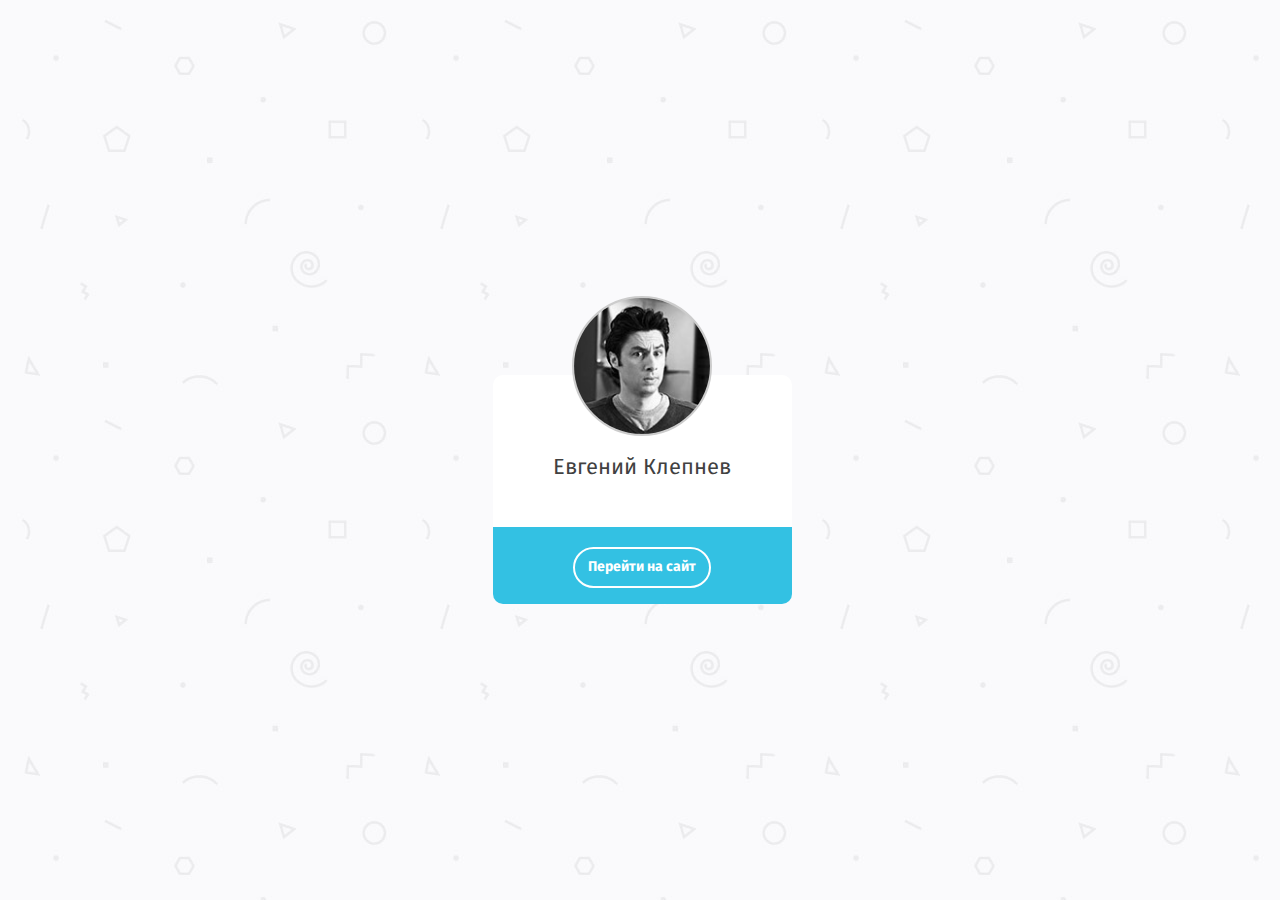
<file: index.htm>
<!DOCTYPE html>
<html lang="ru-RU">
<head>
	<meta charset="UTF-8">
	<meta name="description" content="Мой мега крутой сайт" /> 
	<meta name="Keywords" content="HTML CSS" /> 
	<meta name="author" content="Евгений Клепнев" />
	<meta http-equiv="X-UA-Compatible" content="IE=edge" />
	<meta name="viewport" content="width=device-width, initial-scale=1.0" />
	<title>Сайт-портфолио</title>
	<link rel="stylesheet" href="https://maxcdn.bootstrapcdn.com/font-awesome/4.5.0/css/font-awesome.min.css">	
	<link rel="stylesheet" href="css/main.css">		

</head>

<body>
	<!--[if lte IE 9]>
		<p class="browsehappy">Ваш браузер - старый дряхлый динозавр. Пожалуйста <a href="http://browsehappy.com/">обновите</a> его</p>
	<![endif]-->
	<div class="login__wrapper">
		<div class="login">
			<div class="login__top">
				<div class="login__top_photo">
					<img src="img/content/photo/avatar_140x140.jpg" alt="" class="login__top_photo-img">
				</div>				
				<div class="login__top_name">Евгений Клепнев</div>	
			</div>

			<div class="login__bottom">
				<a class="login__bottom_button" href="about.htm">Перейти на сайт</a>
			</div>	
						
		</div>
		

		
	</div>

	<script language="JavaScript" src="js/start.js" type="text/javascript"></script>

</body>
</html>
</file>
<file: css/main.css>
@charset "UTF-8";
@font-face {
  font-family: 'FiraSans-Medium';
  src: url("../fonts/FiraSans-Medium.eot");
  src: url("FiraSans-Medium.eot?#iefix") format("embedded-opentype"), url("../fonts/FiraSans-Medium.woff") format("woff"), url("../fonts/FiraSans-Medium.ttf") format("truetype");
  font-weight: 500;
  font-style: normal;
}
@font-face {
  font-family: 'FiraSans-Bold';
  src: url("../fonts/FiraSans-Bold.eot");
  src: url("FiraSans-Bold.eot?#iefix") format("embedded-opentype"), url("../fonts/FiraSans-Bold.woff") format("woff"), url("../fonts/FiraSans-Bold.ttf") format("truetype");
  font-weight: bold;
  font-style: normal;
}
@font-face {
  font-family: 'FiraSans-Regular';
  src: url("../fonts/FiraSans-Regular.eot");
  src: url("FiraSans-Regular.eot?#iefix") format("embedded-opentype"), url("../fonts/FiraSans-Regular.woff") format("woff"), url("../fonts/FiraSans-Regular.ttf") format("truetype");
  font-weight: normal;
  font-style: normal;
}
@font-face {
  font-family: 'FiraSans-Light';
  src: url("../fonts/FiraSans-Light.eot");
  src: url("FiraSans-Light.eot?#iefix") format("embedded-opentype"), url("../fonts/FiraSans-Light.woff") format("woff"), url("../fonts/FiraSans-Light.ttf") format("truetype");
  font-weight: 300;
  font-style: normal;
}
.wrapper::after, .footer::after, .wrapper::before, .footer::before {
  content: '';
  display: block;
  clear: both;
}

/*@include border_radius();*/
/*@include transition();*/
/*@include transform();*/
/*! normalize.css v4.1.1 | MIT License | github.com/necolas/normalize.css */
/**
 * 1. Change the default font family in all browsers (opinionated).
 * 2. Prevent adjustments of font size after orientation changes in IE and iOS.
 */
html {
  font-family: sans-serif;
  /* 1 */
  -ms-text-size-adjust: 100%;
  /* 2 */
  -webkit-text-size-adjust: 100%;
  /* 2 */
}

/**
 * Remove the margin in all browsers (opinionated).
 */
body {
  margin: 0;
}

/* HTML5 display definitions
   ========================================================================== */
/**
 * Add the correct display in IE 9-.
 * 1. Add the correct display in Edge, IE, and Firefox.
 * 2. Add the correct display in IE.
 */
article,
aside,
details,
figcaption,
figure,
footer,
header,
main,
menu,
nav,
section,
summary {
  /* 1 */
  display: block;
}

/**
 * Add the correct display in IE 9-.
 */
audio,
canvas,
progress,
video {
  display: inline-block;
}

/**
 * Add the correct display in iOS 4-7.
 */
audio:not([controls]) {
  display: none;
  height: 0;
}

/**
 * Add the correct vertical alignment in Chrome, Firefox, and Opera.
 */
progress {
  vertical-align: baseline;
}

/**
 * Add the correct display in IE 10-.
 * 1. Add the correct display in IE.
 */
template,
[hidden] {
  display: none;
}

/* Links
   ========================================================================== */
/**
 * 1. Remove the gray background on active links in IE 10.
 * 2. Remove gaps in links underline in iOS 8+ and Safari 8+.
 */
a {
  background-color: transparent;
  /* 1 */
  -webkit-text-decoration-skip: objects;
  /* 2 */
}

/**
 * Remove the outline on focused links when they are also active or hovered
 * in all browsers (opinionated).
 */
a:active,
a:hover {
  outline-width: 0;
}

/* Text-level semantics
   ========================================================================== */
/**
 * 1. Remove the bottom border in Firefox 39-.
 * 2. Add the correct text decoration in Chrome, Edge, IE, Opera, and Safari.
 */
abbr[title] {
  border-bottom: none;
  /* 1 */
  text-decoration: underline;
  /* 2 */
  text-decoration: underline dotted;
  /* 2 */
}

/**
 * Prevent the duplicate application of `bolder` by the next rule in Safari 6.
 */
b,
strong {
  font-weight: inherit;
}

/**
 * Add the correct font weight in Chrome, Edge, and Safari.
 */
b,
strong {
  font-weight: bolder;
}

/**
 * Add the correct font style in Android 4.3-.
 */
dfn {
  font-style: italic;
}

/**
 * Correct the font size and margin on `h1` elements within `section` and
 * `article` contexts in Chrome, Firefox, and Safari.
 */
h1 {
  font-size: 2em;
  margin: 0.67em 0;
}

/**
 * Add the correct background and color in IE 9-.
 */
mark {
  background-color: #ff0;
  color: #000;
}

/**
 * Add the correct font size in all browsers.
 */
small {
  font-size: 80%;
}

/**
 * Prevent `sub` and `sup` elements from affecting the line height in
 * all browsers.
 */
sub,
sup {
  font-size: 75%;
  line-height: 0;
  position: relative;
  vertical-align: baseline;
}

sub {
  bottom: -0.25em;
}

sup {
  top: -0.5em;
}

/* Embedded content
   ========================================================================== */
/**
 * Remove the border on images inside links in IE 10-.
 */
img {
  border-style: none;
}

/**
 * Hide the overflow in IE.
 */
svg:not(:root) {
  overflow: hidden;
}

/* Grouping content
   ========================================================================== */
/**
 * 1. Correct the inheritance and scaling of font size in all browsers.
 * 2. Correct the odd `em` font sizing in all browsers.
 */
code,
kbd,
pre,
samp {
  font-family: monospace, monospace;
  /* 1 */
  font-size: 1em;
  /* 2 */
}

/**
 * Add the correct margin in IE 8.
 */
figure {
  margin: 1em 40px;
}

/**
 * 1. Add the correct box sizing in Firefox.
 * 2. Show the overflow in Edge and IE.
 */
hr {
  box-sizing: content-box;
  /* 1 */
  height: 0;
  /* 1 */
  overflow: visible;
  /* 2 */
}

/* Forms
   ========================================================================== */
/**
 * 1. Change font properties to `inherit` in all browsers (opinionated).
 * 2. Remove the margin in Firefox and Safari.
 */
button,
input,
select,
textarea {
  font: inherit;
  /* 1 */
  margin: 0;
  /* 2 */
}

/**
 * Restore the font weight unset by the previous rule.
 */
optgroup {
  font-weight: bold;
}

/**
 * Show the overflow in IE.
 * 1. Show the overflow in Edge.
 */
button,
input {
  /* 1 */
  overflow: visible;
}

/**
 * Remove the inheritance of text transform in Edge, Firefox, and IE.
 * 1. Remove the inheritance of text transform in Firefox.
 */
button,
select {
  /* 1 */
  text-transform: none;
}

/**
 * 1. Prevent a WebKit bug where (2) destroys native `audio` and `video`
 *    controls in Android 4.
 * 2. Correct the inability to style clickable types in iOS and Safari.
 */
button,
html [type="button"],
[type="reset"],
[type="submit"] {
  -webkit-appearance: button;
  /* 2 */
}

/**
 * Remove the inner border and padding in Firefox.
 */
button::-moz-focus-inner,
[type="button"]::-moz-focus-inner,
[type="reset"]::-moz-focus-inner,
[type="submit"]::-moz-focus-inner {
  border-style: none;
  padding: 0;
}

/**
 * Restore the focus styles unset by the previous rule.
 */
button:-moz-focusring,
[type="button"]:-moz-focusring,
[type="reset"]:-moz-focusring,
[type="submit"]:-moz-focusring {
  outline: 1px dotted ButtonText;
}

/**
 * Change the border, margin, and padding in all browsers (opinionated).
 */
fieldset {
  border: 1px solid #c0c0c0;
  margin: 0 2px;
  padding: 0.35em 0.625em 0.75em;
}

/**
 * 1. Correct the text wrapping in Edge and IE.
 * 2. Correct the color inheritance from `fieldset` elements in IE.
 * 3. Remove the padding so developers are not caught out when they zero out
 *    `fieldset` elements in all browsers.
 */
legend {
  box-sizing: border-box;
  /* 1 */
  color: inherit;
  /* 2 */
  display: table;
  /* 1 */
  max-width: 100%;
  /* 1 */
  padding: 0;
  /* 3 */
  white-space: normal;
  /* 1 */
}

/**
 * Remove the default vertical scrollbar in IE.
 */
textarea {
  overflow: auto;
}

/**
 * 1. Add the correct box sizing in IE 10-.
 * 2. Remove the padding in IE 10-.
 */
[type="checkbox"],
[type="radio"] {
  box-sizing: border-box;
  /* 1 */
  padding: 0;
  /* 2 */
}

/**
 * Correct the cursor style of increment and decrement buttons in Chrome.
 */
[type="number"]::-webkit-inner-spin-button,
[type="number"]::-webkit-outer-spin-button {
  height: auto;
}

/**
 * 1. Correct the odd appearance in Chrome and Safari.
 * 2. Correct the outline style in Safari.
 */
[type="search"] {
  -webkit-appearance: textfield;
  /* 1 */
  outline-offset: -2px;
  /* 2 */
}

/**
 * Remove the inner padding and cancel buttons in Chrome and Safari on OS X.
 */
[type="search"]::-webkit-search-cancel-button,
[type="search"]::-webkit-search-decoration {
  -webkit-appearance: none;
}

/**
 * Correct the text style of placeholders in Chrome, Edge, and Safari.
 */
::-webkit-input-placeholder {
  color: inherit;
  opacity: 0.54;
}

/**
 * 1. Correct the inability to style clickable types in iOS and Safari.
 * 2. Change font properties to `inherit` in Safari.
 */
::-webkit-file-upload-button {
  -webkit-appearance: button;
  /* 1 */
  font: inherit;
  /* 2 */
}

html {
  height: 100%;
  width: 100%;
}

body {
  font-size: 16px;
  line-height: 1.3em;
  font-weight: normal;
  color: #414141;
  height: 100%;
  width: 100%;
  background: #f6f6f6;
}

* {
  margin: 0;
  padding: 0;
  -webkit-box-sizing: border-box;
  -moz-box-sizing: border-box;
  box-sizing: border-box;
  outline: none;
  -webkit-tap-highlight-color: transparent;
}

h1,
h2,
h3,
h4,
h5,
h6 {
  font-weight: normal;
}

a {
  text-decoration: none;
}

ul {
  padding: 0;
  margin: 0;
}

ul li {
  list-style: none;
}

img {
  width: 100%;
}

.title-content-about {
  padding: 0 0 12px 0;
  margin: 0;
  font-family: 'FiraSans-Medium';
  font-size: 35px;
  line-height: 1.5em;
}

.wrapper {
  position: relative;
  padding-bottom: 56px;
  min-height: 100%;
  overflow: hidden;
}

.container {
  max-width: 960px;
  width: 95%;
  margin: 0 auto;
}

.main {
  float: left;
  width: 76%;
}

.browsehappy {
  text-align: center;
}
.browsehappy a {
  font-weight: bold;
  text-decoration: underline;
}

.title-content {
  padding: 0;
  margin: 0;
  font-family: 'FiraSans-Medium';
  font-size: 35px;
  margin-bottom: 13px;
  padding: 0 0 0 19px;
  line-height: 1.5em;
}

@font-face {
  font-family: 'FontAwesome';
  src: url("../fonts/FontAwesome.otf");
  src: url("../fonts/FontAwesome.otf") format("embedded-opentype"), url("../../fonts/fontawesome/fontawesome-webfont.woff2?v=4.6.3") format("woff2"), url("../../fonts/fontawesome/fontawesome-webfont.woff?v=4.6.3") format("woff"), url("../../fonts/fontawesome/fontawesome-webfont.ttf?v=4.6.3") format("truetype"), url("../../fonts/fontawesome/fontawesome-webfont.svg?v=4.6.3#fontawesomeregular") format("svg");
  font-weight: normal;
  font-style: normal;
}
.fa {
  display: inline-block;
  font: normal normal normal 14px/1 FontAwesome;
  font-size: inherit;
  text-rendering: auto;
  -webkit-font-smoothing: antialiased;
  -moz-osx-font-smoothing: grayscale;
}

.fa-lg {
  font-size: 1.33333333em;
  line-height: .75em;
  vertical-align: -15%;
}

.fa-2x {
  font-size: 2em;
}

.fa-3x {
  font-size: 3em;
}

.fa-4x {
  font-size: 4em;
}

.fa-5x {
  font-size: 5em;
}

.fa-fw {
  width: 1.28571429em;
  text-align: center;
}

.fa-ul {
  padding-left: 0;
  margin-left: 2.14285714em;
  list-style-type: none;
}

.fa-ul > li {
  position: relative;
}

.fa-li {
  position: absolute;
  left: -2.14285714em;
  width: 2.14285714em;
  top: .14285714em;
  text-align: center;
}

.fa-li.fa-lg {
  left: -1.85714em;
}

.fa-border {
  padding: .2em .25em .15em;
  border: solid .08em #eee;
  border-radius: 0.1em;
}

.fa-pull-left {
  float: left;
}

.fa-pull-right {
  float: right;
}

.fa.fa-pull-left {
  margin-right: 0.3em;
}

.fa.fa-pull-right {
  margin-left: 0.3em;
}

.pull-right {
  float: right;
}

.pull-left {
  float: left;
}

.fa.pull-left {
  margin-right: 0.3em;
}

.fa.pull-right {
  margin-left: 0.3em;
}

.fa-spin {
  -webkit-animation: fa-spin 2s infinite linear;
  animation: fa-spin 2s infinite linear;
}

.fa-pulse {
  -webkit-animation: fa-spin 1s infinite steps(8);
  animation: fa-spin 1s infinite steps(8);
}

@-webkit-keyframes fa-spin {
  0% {
    -webkit-transform: rotate(0deg);
    transform: rotate(0deg);
  }
  100% {
    -webkit-transform: rotate(359deg);
    transform: rotate(359deg);
  }
}
@keyframes fa-spin {
  0% {
    -webkit-transform: rotate(0deg);
    transform: rotate(0deg);
  }
  100% {
    -webkit-transform: rotate(359deg);
    transform: rotate(359deg);
  }
}
.fa-rotate-90 {
  -ms-filter: "progid:DXImageTransform.Microsoft.BasicImage(rotation=1)";
  -webkit-transform: rotate(90deg);
  -ms-transform: rotate(90deg);
  transform: rotate(90deg);
}

.fa-rotate-180 {
  -ms-filter: "progid:DXImageTransform.Microsoft.BasicImage(rotation=2)";
  -webkit-transform: rotate(180deg);
  -ms-transform: rotate(180deg);
  transform: rotate(180deg);
}

.fa-rotate-270 {
  -ms-filter: "progid:DXImageTransform.Microsoft.BasicImage(rotation=3)";
  -webkit-transform: rotate(270deg);
  -ms-transform: rotate(270deg);
  transform: rotate(270deg);
}

.fa-flip-horizontal {
  -ms-filter: "progid:DXImageTransform.Microsoft.BasicImage(rotation=0, mirror=1)";
  -webkit-transform: scale(-1, 1);
  -ms-transform: scale(-1, 1);
  transform: scale(-1, 1);
}

.fa-flip-vertical {
  -ms-filter: "progid:DXImageTransform.Microsoft.BasicImage(rotation=2, mirror=1)";
  -webkit-transform: scale(1, -1);
  -ms-transform: scale(1, -1);
  transform: scale(1, -1);
}

:root .fa-rotate-90, :root .fa-rotate-180, :root .fa-rotate-270, :root .fa-flip-horizontal, :root .fa-flip-vertical {
  filter: none;
}

.fa-stack {
  position: relative;
  display: inline-block;
  width: 2em;
  height: 2em;
  line-height: 2em;
  vertical-align: middle;
}

.fa-stack-1x, .fa-stack-2x {
  position: absolute;
  left: 0;
  width: 100%;
  text-align: center;
}

.fa-stack-1x {
  line-height: inherit;
}

.fa-stack-2x {
  font-size: 2em;
}

.fa-inverse {
  color: #fff;
}

.fa-glass:before {
  content: "";
}

.fa-music:before {
  content: "";
}

.fa-search:before {
  content: "";
}

.fa-envelope-o:before {
  content: "";
}

.fa-heart:before {
  content: "";
}

.fa-star:before {
  content: "";
}

.fa-star-o:before {
  content: "";
}

.fa-user:before {
  content: "";
}

.fa-film:before {
  content: "";
}

.fa-th-large:before {
  content: "";
}

.fa-th:before {
  content: "";
}

.fa-th-list:before {
  content: "";
}

.fa-check:before {
  content: "";
}

.fa-remove:before, .fa-close:before, .fa-times:before {
  content: "";
}

.fa-search-plus:before {
  content: "";
}

.fa-search-minus:before {
  content: "";
}

.fa-power-off:before {
  content: "";
}

.fa-signal:before {
  content: "";
}

.fa-gear:before, .fa-cog:before {
  content: "";
}

.fa-trash-o:before {
  content: "";
}

.fa-home:before {
  content: "";
}

.fa-file-o:before {
  content: "";
}

.fa-clock-o:before {
  content: "";
}

.fa-road:before {
  content: "";
}

.fa-download:before {
  content: "";
}

.fa-arrow-circle-o-down:before {
  content: "";
}

.fa-arrow-circle-o-up:before {
  content: "";
}

.fa-inbox:before {
  content: "";
}

.fa-play-circle-o:before {
  content: "";
}

.fa-rotate-right:before, .fa-repeat:before {
  content: "";
}

.fa-refresh:before {
  content: "";
}

.fa-list-alt:before {
  content: "";
}

.fa-lock:before {
  content: "";
}

.fa-flag:before {
  content: "";
}

.fa-headphones:before {
  content: "";
}

.fa-volume-off:before {
  content: "";
}

.fa-volume-down:before {
  content: "";
}

.fa-volume-up:before {
  content: "";
}

.fa-qrcode:before {
  content: "";
}

.fa-barcode:before {
  content: "";
}

.fa-tag:before {
  content: "";
}

.fa-tags:before {
  content: "";
}

.fa-book:before {
  content: "";
}

.fa-bookmark:before {
  content: "";
}

.fa-print:before {
  content: "";
}

.fa-camera:before {
  content: "";
}

.fa-font:before {
  content: "";
}

.fa-bold:before {
  content: "";
}

.fa-italic:before {
  content: "";
}

.fa-text-height:before {
  content: "";
}

.fa-text-width:before {
  content: "";
}

.fa-align-left:before {
  content: "";
}

.fa-align-center:before {
  content: "";
}

.fa-align-right:before {
  content: "";
}

.fa-align-justify:before {
  content: "";
}

.fa-list:before {
  content: "";
}

.fa-dedent:before, .fa-outdent:before {
  content: "";
}

.fa-indent:before {
  content: "";
}

.fa-video-camera:before {
  content: "";
}

.fa-photo:before, .fa-image:before, .fa-picture-o:before {
  content: "";
}

.fa-pencil:before {
  content: "";
}

.fa-map-marker:before {
  content: "";
}

.fa-adjust:before {
  content: "";
}

.fa-tint:before {
  content: "";
}

.fa-edit:before, .fa-pencil-square-o:before {
  content: "";
}

.fa-share-square-o:before {
  content: "";
}

.fa-check-square-o:before {
  content: "";
}

.fa-arrows:before {
  content: "";
}

.fa-step-backward:before {
  content: "";
}

.fa-fast-backward:before {
  content: "";
}

.fa-backward:before {
  content: "";
}

.fa-play:before {
  content: "";
}

.fa-pause:before {
  content: "";
}

.fa-stop:before {
  content: "";
}

.fa-forward:before {
  content: "";
}

.fa-fast-forward:before {
  content: "";
}

.fa-step-forward:before {
  content: "";
}

.fa-eject:before {
  content: "";
}

.fa-chevron-left:before {
  content: "";
}

.fa-chevron-right:before {
  content: "";
}

.fa-plus-circle:before {
  content: "";
}

.fa-minus-circle:before {
  content: "";
}

.fa-times-circle:before {
  content: "";
}

.fa-check-circle:before {
  content: "";
}

.fa-question-circle:before {
  content: "";
}

.fa-info-circle:before {
  content: "";
}

.fa-crosshairs:before {
  content: "";
}

.fa-times-circle-o:before {
  content: "";
}

.fa-check-circle-o:before {
  content: "";
}

.fa-ban:before {
  content: "";
}

.fa-arrow-left:before {
  content: "";
}

.fa-arrow-right:before {
  content: "";
}

.fa-arrow-up:before {
  content: "";
}

.fa-arrow-down:before {
  content: "";
}

.fa-mail-forward:before, .fa-share:before {
  content: "";
}

.fa-expand:before {
  content: "";
}

.fa-compress:before {
  content: "";
}

.fa-plus:before {
  content: "";
}

.fa-minus:before {
  content: "";
}

.fa-asterisk:before {
  content: "";
}

.fa-exclamation-circle:before {
  content: "";
}

.fa-gift:before {
  content: "";
}

.fa-leaf:before {
  content: "";
}

.fa-fire:before {
  content: "";
}

.fa-eye:before {
  content: "";
}

.fa-eye-slash:before {
  content: "";
}

.fa-warning:before, .fa-exclamation-triangle:before {
  content: "";
}

.fa-plane:before {
  content: "";
}

.fa-calendar:before {
  content: "";
}

.fa-random:before {
  content: "";
}

.fa-comment:before {
  content: "";
}

.fa-magnet:before {
  content: "";
}

.fa-chevron-up:before {
  content: "";
}

.fa-chevron-down:before {
  content: "";
}

.fa-retweet:before {
  content: "";
}

.fa-shopping-cart:before {
  content: "";
}

.fa-folder:before {
  content: "";
}

.fa-folder-open:before {
  content: "";
}

.fa-arrows-v:before {
  content: "";
}

.fa-arrows-h:before {
  content: "";
}

.fa-bar-chart-o:before, .fa-bar-chart:before {
  content: "";
}

.fa-twitter-square:before {
  content: "";
}

.fa-facebook-square:before {
  content: "";
}

.fa-camera-retro:before {
  content: "";
}

.fa-key:before {
  content: "";
}

.fa-gears:before, .fa-cogs:before {
  content: "";
}

.fa-comments:before {
  content: "";
}

.fa-thumbs-o-up:before {
  content: "";
}

.fa-thumbs-o-down:before {
  content: "";
}

.fa-star-half:before {
  content: "";
}

.fa-heart-o:before {
  content: "";
}

.fa-sign-out:before {
  content: "";
}

.fa-linkedin-square:before {
  content: "";
}

.fa-thumb-tack:before {
  content: "";
}

.fa-external-link:before {
  content: "";
}

.fa-sign-in:before {
  content: "";
}

.fa-trophy:before {
  content: "";
}

.fa-github-square:before {
  content: "";
}

.fa-upload:before {
  content: "";
}

.fa-lemon-o:before {
  content: "";
}

.fa-phone:before {
  content: "";
}

.fa-square-o:before {
  content: "";
}

.fa-bookmark-o:before {
  content: "";
}

.fa-phone-square:before {
  content: "";
}

.fa-twitter:before {
  content: "";
}

.fa-facebook-f:before, .fa-facebook:before {
  content: "";
}

.fa-github:before {
  content: "";
}

.fa-unlock:before {
  content: "";
}

.fa-credit-card:before {
  content: "";
}

.fa-feed:before, .fa-rss:before {
  content: "";
}

.fa-hdd-o:before {
  content: "";
}

.fa-bullhorn:before {
  content: "";
}

.fa-bell:before {
  content: "";
}

.fa-certificate:before {
  content: "";
}

.fa-hand-o-right:before {
  content: "";
}

.fa-hand-o-left:before {
  content: "";
}

.fa-hand-o-up:before {
  content: "";
}

.fa-hand-o-down:before {
  content: "";
}

.fa-arrow-circle-left:before {
  content: "";
}

.fa-arrow-circle-right:before {
  content: "";
}

.fa-arrow-circle-up:before {
  content: "";
}

.fa-arrow-circle-down:before {
  content: "";
}

.fa-globe:before {
  content: "";
}

.fa-wrench:before {
  content: "";
}

.fa-tasks:before {
  content: "";
}

.fa-filter:before {
  content: "";
}

.fa-briefcase:before {
  content: "";
}

.fa-arrows-alt:before {
  content: "";
}

.fa-group:before, .fa-users:before {
  content: "";
}

.fa-chain:before, .fa-link:before {
  content: "";
}

.fa-cloud:before {
  content: "";
}

.fa-flask:before {
  content: "";
}

.fa-cut:before, .fa-scissors:before {
  content: "";
}

.fa-copy:before, .fa-files-o:before {
  content: "";
}

.fa-paperclip:before {
  content: "";
}

.fa-save:before, .fa-floppy-o:before {
  content: "";
}

.fa-square:before {
  content: "";
}

.fa-navicon:before, .fa-reorder:before, .fa-bars:before {
  content: "";
}

.fa-list-ul:before {
  content: "";
}

.fa-list-ol:before {
  content: "";
}

.fa-strikethrough:before {
  content: "";
}

.fa-underline:before {
  content: "";
}

.fa-table:before {
  content: "";
}

.fa-magic:before {
  content: "";
}

.fa-truck:before {
  content: "";
}

.fa-pinterest:before {
  content: "";
}

.fa-pinterest-square:before {
  content: "";
}

.fa-google-plus-square:before {
  content: "";
}

.fa-google-plus:before {
  content: "";
}

.fa-money:before {
  content: "";
}

.fa-caret-down:before {
  content: "";
}

.fa-caret-up:before {
  content: "";
}

.fa-caret-left:before {
  content: "";
}

.fa-caret-right:before {
  content: "";
}

.fa-columns:before {
  content: "";
}

.fa-unsorted:before, .fa-sort:before {
  content: "";
}

.fa-sort-down:before, .fa-sort-desc:before {
  content: "";
}

.fa-sort-up:before, .fa-sort-asc:before {
  content: "";
}

.fa-envelope:before {
  content: "";
}

.fa-linkedin:before {
  content: "";
}

.fa-rotate-left:before, .fa-undo:before {
  content: "";
}

.fa-legal:before, .fa-gavel:before {
  content: "";
}

.fa-dashboard:before, .fa-tachometer:before {
  content: "";
}

.fa-comment-o:before {
  content: "";
}

.fa-comments-o:before {
  content: "";
}

.fa-flash:before, .fa-bolt:before {
  content: "";
}

.fa-sitemap:before {
  content: "";
}

.fa-umbrella:before {
  content: "";
}

.fa-paste:before, .fa-clipboard:before {
  content: "";
}

.fa-lightbulb-o:before {
  content: "";
}

.fa-exchange:before {
  content: "";
}

.fa-cloud-download:before {
  content: "";
}

.fa-cloud-upload:before {
  content: "";
}

.fa-user-md:before {
  content: "";
}

.fa-stethoscope:before {
  content: "";
}

.fa-suitcase:before {
  content: "";
}

.fa-bell-o:before {
  content: "";
}

.fa-coffee:before {
  content: "";
}

.fa-cutlery:before {
  content: "";
}

.fa-file-text-o:before {
  content: "";
}

.fa-building-o:before {
  content: "";
}

.fa-hospital-o:before {
  content: "";
}

.fa-ambulance:before {
  content: "";
}

.fa-medkit:before {
  content: "";
}

.fa-fighter-jet:before {
  content: "";
}

.fa-beer:before {
  content: "";
}

.fa-h-square:before {
  content: "";
}

.fa-plus-square:before {
  content: "";
}

.fa-angle-double-left:before {
  content: "";
}

.fa-angle-double-right:before {
  content: "";
}

.fa-angle-double-up:before {
  content: "";
}

.fa-angle-double-down:before {
  content: "";
}

.fa-angle-left:before {
  content: "";
}

.fa-angle-right:before {
  content: "";
}

.fa-angle-up:before {
  content: "";
}

.fa-angle-down:before {
  content: "";
}

.fa-desktop:before {
  content: "";
}

.fa-laptop:before {
  content: "";
}

.fa-tablet:before {
  content: "";
}

.fa-mobile-phone:before, .fa-mobile:before {
  content: "";
}

.fa-circle-o:before {
  content: "";
}

.fa-quote-left:before {
  content: "";
}

.fa-quote-right:before {
  content: "";
}

.fa-spinner:before {
  content: "";
}

.fa-circle:before {
  content: "";
}

.fa-mail-reply:before, .fa-reply:before {
  content: "";
}

.fa-github-alt:before {
  content: "";
}

.fa-folder-o:before {
  content: "";
}

.fa-folder-open-o:before {
  content: "";
}

.fa-smile-o:before {
  content: "";
}

.fa-frown-o:before {
  content: "";
}

.fa-meh-o:before {
  content: "";
}

.fa-gamepad:before {
  content: "";
}

.fa-keyboard-o:before {
  content: "";
}

.fa-flag-o:before {
  content: "";
}

.fa-flag-checkered:before {
  content: "";
}

.fa-terminal:before {
  content: "";
}

.fa-code:before {
  content: "";
}

.fa-mail-reply-all:before, .fa-reply-all:before {
  content: "";
}

.fa-star-half-empty:before, .fa-star-half-full:before, .fa-star-half-o:before {
  content: "";
}

.fa-location-arrow:before {
  content: "";
}

.fa-crop:before {
  content: "";
}

.fa-code-fork:before {
  content: "";
}

.fa-unlink:before, .fa-chain-broken:before {
  content: "";
}

.fa-question:before {
  content: "";
}

.fa-info:before {
  content: "";
}

.fa-exclamation:before {
  content: "";
}

.fa-superscript:before {
  content: "";
}

.fa-subscript:before {
  content: "";
}

.fa-eraser:before {
  content: "";
}

.fa-puzzle-piece:before {
  content: "";
}

.fa-microphone:before {
  content: "";
}

.fa-microphone-slash:before {
  content: "";
}

.fa-shield:before {
  content: "";
}

.fa-calendar-o:before {
  content: "";
}

.fa-fire-extinguisher:before {
  content: "";
}

.fa-rocket:before {
  content: "";
}

.fa-maxcdn:before {
  content: "";
}

.fa-chevron-circle-left:before {
  content: "";
}

.fa-chevron-circle-right:before {
  content: "";
}

.fa-chevron-circle-up:before {
  content: "";
}

.fa-chevron-circle-down:before {
  content: "";
}

.fa-html5:before {
  content: "";
}

.fa-css3:before {
  content: "";
}

.fa-anchor:before {
  content: "";
}

.fa-unlock-alt:before {
  content: "";
}

.fa-bullseye:before {
  content: "";
}

.fa-ellipsis-h:before {
  content: "";
}

.fa-ellipsis-v:before {
  content: "";
}

.fa-rss-square:before {
  content: "";
}

.fa-play-circle:before {
  content: "";
}

.fa-ticket:before {
  content: "";
}

.fa-minus-square:before {
  content: "";
}

.fa-minus-square-o:before {
  content: "";
}

.fa-level-up:before {
  content: "";
}

.fa-level-down:before {
  content: "";
}

.fa-check-square:before {
  content: "";
}

.fa-pencil-square:before {
  content: "";
}

.fa-external-link-square:before {
  content: "";
}

.fa-share-square:before {
  content: "";
}

.fa-compass:before {
  content: "";
}

.fa-toggle-down:before, .fa-caret-square-o-down:before {
  content: "";
}

.fa-toggle-up:before, .fa-caret-square-o-up:before {
  content: "";
}

.fa-toggle-right:before, .fa-caret-square-o-right:before {
  content: "";
}

.fa-euro:before, .fa-eur:before {
  content: "";
}

.fa-gbp:before {
  content: "";
}

.fa-dollar:before, .fa-usd:before {
  content: "";
}

.fa-rupee:before, .fa-inr:before {
  content: "";
}

.fa-cny:before, .fa-rmb:before, .fa-yen:before, .fa-jpy:before {
  content: "";
}

.fa-ruble:before, .fa-rouble:before, .fa-rub:before {
  content: "";
}

.fa-won:before, .fa-krw:before {
  content: "";
}

.fa-bitcoin:before, .fa-btc:before {
  content: "";
}

.fa-file:before {
  content: "";
}

.fa-file-text:before {
  content: "";
}

.fa-sort-alpha-asc:before {
  content: "";
}

.fa-sort-alpha-desc:before {
  content: "";
}

.fa-sort-amount-asc:before {
  content: "";
}

.fa-sort-amount-desc:before {
  content: "";
}

.fa-sort-numeric-asc:before {
  content: "";
}

.fa-sort-numeric-desc:before {
  content: "";
}

.fa-thumbs-up:before {
  content: "";
}

.fa-thumbs-down:before {
  content: "";
}

.fa-youtube-square:before {
  content: "";
}

.fa-youtube:before {
  content: "";
}

.fa-xing:before {
  content: "";
}

.fa-xing-square:before {
  content: "";
}

.fa-youtube-play:before {
  content: "";
}

.fa-dropbox:before {
  content: "";
}

.fa-stack-overflow:before {
  content: "";
}

.fa-instagram:before {
  content: "";
}

.fa-flickr:before {
  content: "";
}

.fa-adn:before {
  content: "";
}

.fa-bitbucket:before {
  content: "";
}

.fa-bitbucket-square:before {
  content: "";
}

.fa-tumblr:before {
  content: "";
}

.fa-tumblr-square:before {
  content: "";
}

.fa-long-arrow-down:before {
  content: "";
}

.fa-long-arrow-up:before {
  content: "";
}

.fa-long-arrow-left:before {
  content: "";
}

.fa-long-arrow-right:before {
  content: "";
}

.fa-apple:before {
  content: "";
}

.fa-windows:before {
  content: "";
}

.fa-android:before {
  content: "";
}

.fa-linux:before {
  content: "";
}

.fa-dribbble:before {
  content: "";
}

.fa-skype:before {
  content: "";
}

.fa-foursquare:before {
  content: "";
}

.fa-trello:before {
  content: "";
}

.fa-female:before {
  content: "";
}

.fa-male:before {
  content: "";
}

.fa-gittip:before, .fa-gratipay:before {
  content: "";
}

.fa-sun-o:before {
  content: "";
}

.fa-moon-o:before {
  content: "";
}

.fa-archive:before {
  content: "";
}

.fa-bug:before {
  content: "";
}

.fa-vk:before {
  content: "";
}

.fa-weibo:before {
  content: "";
}

.fa-renren:before {
  content: "";
}

.fa-pagelines:before {
  content: "";
}

.fa-stack-exchange:before {
  content: "";
}

.fa-arrow-circle-o-right:before {
  content: "";
}

.fa-arrow-circle-o-left:before {
  content: "";
}

.fa-toggle-left:before, .fa-caret-square-o-left:before {
  content: "";
}

.fa-dot-circle-o:before {
  content: "";
}

.fa-wheelchair:before {
  content: "";
}

.fa-vimeo-square:before {
  content: "";
}

.fa-turkish-lira:before, .fa-try:before {
  content: "";
}

.fa-plus-square-o:before {
  content: "";
}

.fa-space-shuttle:before {
  content: "";
}

.fa-slack:before {
  content: "";
}

.fa-envelope-square:before {
  content: "";
}

.fa-wordpress:before {
  content: "";
}

.fa-openid:before {
  content: "";
}

.fa-institution:before, .fa-bank:before, .fa-university:before {
  content: "";
}

.fa-mortar-board:before, .fa-graduation-cap:before {
  content: "";
}

.fa-yahoo:before {
  content: "";
}

.fa-google:before {
  content: "";
}

.fa-reddit:before {
  content: "";
}

.fa-reddit-square:before {
  content: "";
}

.fa-stumbleupon-circle:before {
  content: "";
}

.fa-stumbleupon:before {
  content: "";
}

.fa-delicious:before {
  content: "";
}

.fa-digg:before {
  content: "";
}

.fa-pied-piper-pp:before {
  content: "";
}

.fa-pied-piper-alt:before {
  content: "";
}

.fa-drupal:before {
  content: "";
}

.fa-joomla:before {
  content: "";
}

.fa-language:before {
  content: "";
}

.fa-fax:before {
  content: "";
}

.fa-building:before {
  content: "";
}

.fa-child:before {
  content: "";
}

.fa-paw:before {
  content: "";
}

.fa-spoon:before {
  content: "";
}

.fa-cube:before {
  content: "";
}

.fa-cubes:before {
  content: "";
}

.fa-behance:before {
  content: "";
}

.fa-behance-square:before {
  content: "";
}

.fa-steam:before {
  content: "";
}

.fa-steam-square:before {
  content: "";
}

.fa-recycle:before {
  content: "";
}

.fa-automobile:before, .fa-car:before {
  content: "";
}

.fa-cab:before, .fa-taxi:before {
  content: "";
}

.fa-tree:before {
  content: "";
}

.fa-spotify:before {
  content: "";
}

.fa-deviantart:before {
  content: "";
}

.fa-soundcloud:before {
  content: "";
}

.fa-database:before {
  content: "";
}

.fa-file-pdf-o:before {
  content: "";
}

.fa-file-word-o:before {
  content: "";
}

.fa-file-excel-o:before {
  content: "";
}

.fa-file-powerpoint-o:before {
  content: "";
}

.fa-file-photo-o:before, .fa-file-picture-o:before, .fa-file-image-o:before {
  content: "";
}

.fa-file-zip-o:before, .fa-file-archive-o:before {
  content: "";
}

.fa-file-sound-o:before, .fa-file-audio-o:before {
  content: "";
}

.fa-file-movie-o:before, .fa-file-video-o:before {
  content: "";
}

.fa-file-code-o:before {
  content: "";
}

.fa-vine:before {
  content: "";
}

.fa-codepen:before {
  content: "";
}

.fa-jsfiddle:before {
  content: "";
}

.fa-life-bouy:before, .fa-life-buoy:before, .fa-life-saver:before, .fa-support:before, .fa-life-ring:before {
  content: "";
}

.fa-circle-o-notch:before {
  content: "";
}

.fa-ra:before, .fa-resistance:before, .fa-rebel:before {
  content: "";
}

.fa-ge:before, .fa-empire:before {
  content: "";
}

.fa-git-square:before {
  content: "";
}

.fa-git:before {
  content: "";
}

.fa-y-combinator-square:before, .fa-yc-square:before, .fa-hacker-news:before {
  content: "";
}

.fa-tencent-weibo:before {
  content: "";
}

.fa-qq:before {
  content: "";
}

.fa-wechat:before, .fa-weixin:before {
  content: "";
}

.fa-send:before, .fa-paper-plane:before {
  content: "";
}

.fa-send-o:before, .fa-paper-plane-o:before {
  content: "";
}

.fa-history:before {
  content: "";
}

.fa-circle-thin:before {
  content: "";
}

.fa-header:before {
  content: "";
}

.fa-paragraph:before {
  content: "";
}

.fa-sliders:before {
  content: "";
}

.fa-share-alt:before {
  content: "";
}

.fa-share-alt-square:before {
  content: "";
}

.fa-bomb:before {
  content: "";
}

.fa-soccer-ball-o:before, .fa-futbol-o:before {
  content: "";
}

.fa-tty:before {
  content: "";
}

.fa-binoculars:before {
  content: "";
}

.fa-plug:before {
  content: "";
}

.fa-slideshare:before {
  content: "";
}

.fa-twitch:before {
  content: "";
}

.fa-yelp:before {
  content: "";
}

.fa-newspaper-o:before {
  content: "";
}

.fa-wifi:before {
  content: "";
}

.fa-calculator:before {
  content: "";
}

.fa-paypal:before {
  content: "";
}

.fa-google-wallet:before {
  content: "";
}

.fa-cc-visa:before {
  content: "";
}

.fa-cc-mastercard:before {
  content: "";
}

.fa-cc-discover:before {
  content: "";
}

.fa-cc-amex:before {
  content: "";
}

.fa-cc-paypal:before {
  content: "";
}

.fa-cc-stripe:before {
  content: "";
}

.fa-bell-slash:before {
  content: "";
}

.fa-bell-slash-o:before {
  content: "";
}

.fa-trash:before {
  content: "";
}

.fa-copyright:before {
  content: "";
}

.fa-at:before {
  content: "";
}

.fa-eyedropper:before {
  content: "";
}

.fa-paint-brush:before {
  content: "";
}

.fa-birthday-cake:before {
  content: "";
}

.fa-area-chart:before {
  content: "";
}

.fa-pie-chart:before {
  content: "";
}

.fa-line-chart:before {
  content: "";
}

.fa-lastfm:before {
  content: "";
}

.fa-lastfm-square:before {
  content: "";
}

.fa-toggle-off:before {
  content: "";
}

.fa-toggle-on:before {
  content: "";
}

.fa-bicycle:before {
  content: "";
}

.fa-bus:before {
  content: "";
}

.fa-ioxhost:before {
  content: "";
}

.fa-angellist:before {
  content: "";
}

.fa-cc:before {
  content: "";
}

.fa-shekel:before, .fa-sheqel:before, .fa-ils:before {
  content: "";
}

.fa-meanpath:before {
  content: "";
}

.fa-buysellads:before {
  content: "";
}

.fa-connectdevelop:before {
  content: "";
}

.fa-dashcube:before {
  content: "";
}

.fa-forumbee:before {
  content: "";
}

.fa-leanpub:before {
  content: "";
}

.fa-sellsy:before {
  content: "";
}

.fa-shirtsinbulk:before {
  content: "";
}

.fa-simplybuilt:before {
  content: "";
}

.fa-skyatlas:before {
  content: "";
}

.fa-cart-plus:before {
  content: "";
}

.fa-cart-arrow-down:before {
  content: "";
}

.fa-diamond:before {
  content: "";
}

.fa-ship:before {
  content: "";
}

.fa-user-secret:before {
  content: "";
}

.fa-motorcycle:before {
  content: "";
}

.fa-street-view:before {
  content: "";
}

.fa-heartbeat:before {
  content: "";
}

.fa-venus:before {
  content: "";
}

.fa-mars:before {
  content: "";
}

.fa-mercury:before {
  content: "";
}

.fa-intersex:before, .fa-transgender:before {
  content: "";
}

.fa-transgender-alt:before {
  content: "";
}

.fa-venus-double:before {
  content: "";
}

.fa-mars-double:before {
  content: "";
}

.fa-venus-mars:before {
  content: "";
}

.fa-mars-stroke:before {
  content: "";
}

.fa-mars-stroke-v:before {
  content: "";
}

.fa-mars-stroke-h:before {
  content: "";
}

.fa-neuter:before {
  content: "";
}

.fa-genderless:before {
  content: "";
}

.fa-facebook-official:before {
  content: "";
}

.fa-pinterest-p:before {
  content: "";
}

.fa-whatsapp:before {
  content: "";
}

.fa-server:before {
  content: "";
}

.fa-user-plus:before {
  content: "";
}

.fa-user-times:before {
  content: "";
}

.fa-hotel:before, .fa-bed:before {
  content: "";
}

.fa-viacoin:before {
  content: "";
}

.fa-train:before {
  content: "";
}

.fa-subway:before {
  content: "";
}

.fa-medium:before {
  content: "";
}

.fa-yc:before, .fa-y-combinator:before {
  content: "";
}

.fa-optin-monster:before {
  content: "";
}

.fa-opencart:before {
  content: "";
}

.fa-expeditedssl:before {
  content: "";
}

.fa-battery-4:before, .fa-battery-full:before {
  content: "";
}

.fa-battery-3:before, .fa-battery-three-quarters:before {
  content: "";
}

.fa-battery-2:before, .fa-battery-half:before {
  content: "";
}

.fa-battery-1:before, .fa-battery-quarter:before {
  content: "";
}

.fa-battery-0:before, .fa-battery-empty:before {
  content: "";
}

.fa-mouse-pointer:before {
  content: "";
}

.fa-i-cursor:before {
  content: "";
}

.fa-object-group:before {
  content: "";
}

.fa-object-ungroup:before {
  content: "";
}

.fa-sticky-note:before {
  content: "";
}

.fa-sticky-note-o:before {
  content: "";
}

.fa-cc-jcb:before {
  content: "";
}

.fa-cc-diners-club:before {
  content: "";
}

.fa-clone:before {
  content: "";
}

.fa-balance-scale:before {
  content: "";
}

.fa-hourglass-o:before {
  content: "";
}

.fa-hourglass-1:before, .fa-hourglass-start:before {
  content: "";
}

.fa-hourglass-2:before, .fa-hourglass-half:before {
  content: "";
}

.fa-hourglass-3:before, .fa-hourglass-end:before {
  content: "";
}

.fa-hourglass:before {
  content: "";
}

.fa-hand-grab-o:before, .fa-hand-rock-o:before {
  content: "";
}

.fa-hand-stop-o:before, .fa-hand-paper-o:before {
  content: "";
}

.fa-hand-scissors-o:before {
  content: "";
}

.fa-hand-lizard-o:before {
  content: "";
}

.fa-hand-spock-o:before {
  content: "";
}

.fa-hand-pointer-o:before {
  content: "";
}

.fa-hand-peace-o:before {
  content: "";
}

.fa-trademark:before {
  content: "";
}

.fa-registered:before {
  content: "";
}

.fa-creative-commons:before {
  content: "";
}

.fa-gg:before {
  content: "";
}

.fa-gg-circle:before {
  content: "";
}

.fa-tripadvisor:before {
  content: "";
}

.fa-odnoklassniki:before {
  content: "";
}

.fa-odnoklassniki-square:before {
  content: "";
}

.fa-get-pocket:before {
  content: "";
}

.fa-wikipedia-w:before {
  content: "";
}

.fa-safari:before {
  content: "";
}

.fa-chrome:before {
  content: "";
}

.fa-firefox:before {
  content: "";
}

.fa-opera:before {
  content: "";
}

.fa-internet-explorer:before {
  content: "";
}

.fa-tv:before, .fa-television:before {
  content: "";
}

.fa-contao:before {
  content: "";
}

.fa-500px:before {
  content: "";
}

.fa-amazon:before {
  content: "";
}

.fa-calendar-plus-o:before {
  content: "";
}

.fa-calendar-minus-o:before {
  content: "";
}

.fa-calendar-times-o:before {
  content: "";
}

.fa-calendar-check-o:before {
  content: "";
}

.fa-industry:before {
  content: "";
}

.fa-map-pin:before {
  content: "";
}

.fa-map-signs:before {
  content: "";
}

.fa-map-o:before {
  content: "";
}

.fa-map:before {
  content: "";
}

.fa-commenting:before {
  content: "";
}

.fa-commenting-o:before {
  content: "";
}

.fa-houzz:before {
  content: "";
}

.fa-vimeo:before {
  content: "";
}

.fa-black-tie:before {
  content: "";
}

.fa-fonticons:before {
  content: "";
}

.fa-reddit-alien:before {
  content: "";
}

.fa-edge:before {
  content: "";
}

.fa-credit-card-alt:before {
  content: "";
}

.fa-codiepie:before {
  content: "";
}

.fa-modx:before {
  content: "";
}

.fa-fort-awesome:before {
  content: "";
}

.fa-usb:before {
  content: "";
}

.fa-product-hunt:before {
  content: "";
}

.fa-mixcloud:before {
  content: "";
}

.fa-scribd:before {
  content: "";
}

.fa-pause-circle:before {
  content: "";
}

.fa-pause-circle-o:before {
  content: "";
}

.fa-stop-circle:before {
  content: "";
}

.fa-stop-circle-o:before {
  content: "";
}

.fa-shopping-bag:before {
  content: "";
}

.fa-shopping-basket:before {
  content: "";
}

.fa-hashtag:before {
  content: "";
}

.fa-bluetooth:before {
  content: "";
}

.fa-bluetooth-b:before {
  content: "";
}

.fa-percent:before {
  content: "";
}

.fa-gitlab:before {
  content: "";
}

.fa-wpbeginner:before {
  content: "";
}

.fa-wpforms:before {
  content: "";
}

.fa-envira:before {
  content: "";
}

.fa-universal-access:before {
  content: "";
}

.fa-wheelchair-alt:before {
  content: "";
}

.fa-question-circle-o:before {
  content: "";
}

.fa-blind:before {
  content: "";
}

.fa-audio-description:before {
  content: "";
}

.fa-volume-control-phone:before {
  content: "";
}

.fa-braille:before {
  content: "";
}

.fa-assistive-listening-systems:before {
  content: "";
}

.fa-asl-interpreting:before, .fa-american-sign-language-interpreting:before {
  content: "";
}

.fa-deafness:before, .fa-hard-of-hearing:before, .fa-deaf:before {
  content: "";
}

.fa-glide:before {
  content: "";
}

.fa-glide-g:before {
  content: "";
}

.fa-signing:before, .fa-sign-language:before {
  content: "";
}

.fa-low-vision:before {
  content: "";
}

.fa-viadeo:before {
  content: "";
}

.fa-viadeo-square:before {
  content: "";
}

.fa-snapchat:before {
  content: "";
}

.fa-snapchat-ghost:before {
  content: "";
}

.fa-snapchat-square:before {
  content: "";
}

.fa-pied-piper:before {
  content: "";
}

.fa-first-order:before {
  content: "";
}

.fa-yoast:before {
  content: "";
}

.fa-themeisle:before {
  content: "";
}

.fa-google-plus-circle:before, .fa-google-plus-official:before {
  content: "";
}

.fa-fa:before, .fa-font-awesome:before {
  content: "";
}

.sr-only {
  position: absolute;
  width: 1px;
  height: 1px;
  padding: 0;
  margin: -1px;
  overflow: hidden;
  clip: rect(0, 0, 0, 0);
  border: 0;
}

.sr-only-focusable:active, .sr-only-focusable:focus {
  position: static;
  width: auto;
  height: auto;
  margin: 0;
  overflow: visible;
  clip: auto;
}

.header {
  background: #fff;
  -webkit-box-shadow: 0px 1px 3px 0px rgba(0, 0, 0, 0.2);
  -moz-box-shadow: 0px 1px 3px 0px rgba(0, 0, 0, 0.2);
  box-shadow: 0px 1px 3px 0px rgba(0, 0, 0, 0.2);
  margin-bottom: 21px;
}
.header .container {
  height: 80px;
  position: relative;
}

.user-header-info {
  width: 70%;
  float: left;
}

.user-photo {
  display: inline-block;
  vertical-align: middle;
  -webkit-border-radius: 50%;
  -moz-border-radius: 50%;
  border-radius: 50%;
  border: 2px solid #ccc;
  margin: 9px 0 0 9px;
  width: 63px;
  height: 63px;
  overflow: hidden;
}

.user-name {
  display: inline-block;
  vertical-align: middle;
  width: 57%;
  font-size: 18px;
  margin-top: 15px;
  margin-left: 14px;
}

.contacts-header {
  height: 100%;
  width: 30%;
  float: left;
  text-align: right;
}

.contacts-info {
  display: inline-block;
  height: 100%;
  width: 128px;
  margin-right: 4%;
  padding-top: 33.1px;
  position: relative;
  text-align: right;
  z-index: 9000;
}
.contacts-info:after {
  content: "";
  position: absolute;
  left: 0;
  right: 0;
  height: 90px;
  top: 43px;
  width: 150%;
}
.contacts-info:hover .contacts-dropdown {
  top: 105%;
  visibility: visible;
  opacity: 1;
}

.contacts-info-link {
  font-family: 'FiraSans-Bold';
  position: relative;
  display: inline-block;
  float: right;
  color: #33c1e3;
  text-decoration: none;
  font-size: 18px;
}
.contacts-info-link:hover {
  color: #e85f61;
}
.contacts-info-link::after {
  content: '';
  position: absolute;
  width: 103%;
  height: 4px;
  background: url(../img/decor/dotted.png) 0 bottom repeat-x;
  right: 0px;
  bottom: -3px;
}
.contacts-info-link:hover::after {
  background: url(../img/decor/dotted-hover.png) 0 bottom repeat-x;
}

.contacts-info-link-phone {
  position: relative;
  display: none;
  width: 32px;
  height: 32px;
  float: right;
  background-image: url(../img/icons/phone.png);
  background-repeat: no-repeat;
  background-size: 100%;
}

.triangle {
  position: absolute;
  top: -10px;
  left: 50%;
  -webkit-transform: translateX(-50%);
  -moz-transform: translateX(-50%);
  -ms-transform: translateX(-50%);
  -o-transform: translateX(-50%);
  transform: translateX(-50%);
  height: 10px;
  width: 20px;
}
.triangle::after, .triangle::before {
  content: "";
  display: block;
  width: 0;
  height: 0;
  border: 10px solid transparent;
  border-top-width: 0px;
  top: 0px;
  position: absolute;
  left: 0;
  -webkit-transform: translateX(-50%);
  -moz-transform: translateX(-50%);
  -ms-transform: translateX(-50%);
  -o-transform: translateX(-50%);
  transform: translateX(-50%);
}
.triangle::before {
  border-bottom-color: #dedede;
}
.triangle::after {
  border-bottom-color: #fff;
  margin-top: 1px;
}

.contacts-dropdown {
  padding: 15px 20px;
  -webkit-border-radius: 10px;
  -moz-border-radius: 10px;
  border-radius: 10px;
  position: absolute;
  top: 135%;
  left: -42%;
  z-index: 1000;
  margin-top: 12px;
  background: #fff;
  border: 1px solid #dedede;
  -webkit-transition: all 0.5s ease;
  -moz-transition: all 0.5s ease;
  transition: all 0.5s ease;
  visibility: hidden;
  opacity: 0;
}
.contacts-dropdown a {
  white-space: nowrap;
  font-size: 18px;
  line-height: 2em;
  font-family: 'FiraSans-Light';
  color: #414141;
  text-align: left;
  display: block;
}
.contacts-dropdown a i {
  margin-right: 10px;
  color: #33c1e3;
}

.footer {
  background-color: #414141;
  padding: 9.1px 0;
  margin-top: -41px;
  position: relative;
  color: #fff;
}

.footer-left {
  position: relative;
  float: left;
  width: 70%;
  line-height: 2.3em;
}

.footer-right {
  position: relative;
  float: right;
  width: 30%;
  text-align: right;
  padding-right: 8px;
}

.social {
  margin: 0;
  padding: 0;
}

.social__li {
  display: inline-block;
  width: 31px;
  height: 30px;
  background-size: 100%;
  background-repeat: no-repeat;
  background-image: url(../img/icons/social.png);
  overflow: hidden;
  margin-right: 3px;
}

.social__li_a {
  display: block;
  text-indent: 15px;
}

.footer-right .facebook {
  background-position: 0 0;
}
.footer-right .facebook:hover {
  background-position: 0 -30px;
}

.footer-right .twitter {
  background-position: 0 -60px;
}
.footer-right .twitter:hover {
  background-position: 0 -90px;
}

.footer-right .vk {
  background-position: 0 -120px;
}
.footer-right .vk:hover {
  background-position: 0 -150px;
}

.my-photo {
  float: left;
  width: 46.4%;
}

.my-photo-box {
  width: 228px;
  height: 228px;
  margin: 0 auto;
  margin-top: 7px;
  -webkit-border-radius: 50%;
  -moz-border-radius: 50%;
  border-radius: 50%;
  overflow: hidden;
  border: 3px solid #f6f6f6;
}

.my-info {
  float: left;
  width: 53.6%;
  text-align: justify;
}

.text-info {
  overflow-y: auto;
  height: 330px;
}

.wrapper__download-resume {
  text-align: right;
}

.download-resume {
  margin: 45px 12px 0 0;
  padding: 7px 11px;
  display: inline-block;
  -webkit-transition: all 0.3s;
  -moz-transition: all 0.3s;
  transition: all 0.3s;
  font-family: 'FiraSans-Medium';
  color: #e85f61;
  border: 2px solid #e85f61;
  -webkit-border-radius: 30px;
  -moz-border-radius: 30px;
  border-radius: 30px;
}
.download-resume:hover {
  background-color: #e85f61;
  color: #fff;
}

.photo-content {
  float: left;
  width: 35%;
  margin-bottom: 20px;
}

.photo-content__wrapper {
  margin: 0 auto;
  width: 220px;
  height: 220px;
  -webkit-border-radius: 10px;
  -moz-border-radius: 10px;
  border-radius: 10px;
  overflow: hidden;
}

.list-content {
  float: left;
  width: 65%;
}

.list-content__li {
  text-align: right;
}
.list-content__li:last-child .career-text:after, .list-content__li:first-child .career-text:before {
  opacity: 0;
}

.career-block {
  position: relative;
  margin-bottom: 18px;
}
.career-block:hover .career-text {
  background: #33c1e3;
  color: #f6f6f6;
}
.career-block:hover .career-year {
  color: #33c1e3;
  font-weight: bold;
}
.career-block:hover .career-year:after {
  border-color: #33c1e3;
  border: 5px solid #baeaf5;
}

.career-text {
  display: inline-block;
  text-align: left;
  margin: 0px 10px;
  padding: 14px 18px;
  width: 80.4%;
  color: #414141;
  position: relative;
  background: #fff;
  -webkit-border-radius: 9px;
  -moz-border-radius: 9px;
  border-radius: 9px;
  -webkit-box-shadow: 0 1px 3px rgba(0, 0, 0, 0.2);
  -moz-box-shadow: 0 1px 3px rgba(0, 0, 0, 0.2);
  box-shadow: 0 1px 3px rgba(0, 0, 0, 0.2);
  transition: all .3s;
  font-family: 'FiraSans-Regular';
}
.career-text:before {
  content: "";
  display: block;
  position: absolute;
  width: 1px;
  background: #dedede;
  left: -20.2px;
  top: 0;
  bottom: 50%;
}
.career-text:after {
  content: "";
  display: block;
  position: absolute;
  width: 1px;
  background: #dedede;
  left: -20.2px;
  bottom: -22px;
  top: 50%;
}

.career-text_title {
  font-size: 23px;
  padding: 0;
  margin: 0;
  line-height: 1.3em;
}

.career-text_job,
.career-text_time {
  padding: 0;
  margin: 0;
  line-height: 1.3em;
  font-size: 20px;
}

.career-year {
  width: 20%;
  position: absolute;
  top: 42%;
  right: 100%;
  transition: all .3s;
}
.career-year span {
  position: absolute;
  right: 43.9%;
  font-size: 0.9rem;
}
.career-year::after {
  content: '';
  display: block;
  width: 10px;
  height: 10px;
  -webkit-border-radius: 50%;
  -moz-border-radius: 50%;
  border-radius: 50%;
  background: #33c1e3;
  border: 5px solid #f6f6f6;
  position: absolute;
  top: 0px;
  right: 9.1px;
  z-index: 100;
  -webkit-transition: all 0.3s;
  -moz-transition: all 0.3s;
  transition: all 0.3s;
}

.portfolio-list {
  padding-left: 4px;
}
.portfolio-list .portfolio-list__li:hover {
  -webkit-transform: scale(1.05, 1.05);
  -moz-transform: scale(1.05, 1.05);
  -ms-transform: scale(1.05, 1.05);
  -o-transform: scale(1.05, 1.05);
  transform: scale(1.05, 1.05);
}
.portfolio-list .portfolio-list__li:hover .portfolio-description_title {
  color: #e85f61;
}
.portfolio-list .portfolio-list__li:hover .portfolio-photo {
  background-size: 130%;
}
.portfolio-list .portfolio-list__li:hover .portfolio-photo:after {
  top: 200px;
  left: 0;
}

.portfolio-list__li {
  position: relative;
  display: inline-block;
  vertical-align: top;
  width: 219px;
  min-height: 281px;
  -webkit-border-radius: 10px;
  -moz-border-radius: 10px;
  border-radius: 10px;
  background-color: #fff;
  -webkit-box-shadow: 0 1px 3px rgba(0, 0, 0, 0.2);
  -moz-box-shadow: 0 1px 3px rgba(0, 0, 0, 0.2);
  box-shadow: 0 1px 3px rgba(0, 0, 0, 0.2);
  margin: 0px 0px 20px 17px;
  overflow: hidden;
  -webkit-transition: all 1s;
  -moz-transition: all 1s;
  transition: all 1s;
}

.portfolio-photo {
  position: relative;
  width: 100%;
  height: 172px;
  overflow: hidden;
  -webkit-border-radius: 10px 10px 0 0;
  -moz-border-radius: 10px 10px 0 0;
  border-radius: 10px 10px 0 0;
  background-size: 101%;
  background-position: center center;
  background-repeat: no-repeat;
  -webkit-transition: all 1s;
  -moz-transition: all 1s;
  transition: all 1s;
}
.portfolio-photo:after {
  content: "";
  position: absolute;
  z-index: 2000;
  width: 300%;
  top: -166px;
  left: -185px;
  height: 20px;
  background-color: rgba(254, 254, 254, 0.1);
  -webkit-transform: rotate(-45deg);
  -moz-transform: rotate(-45deg);
  -ms-transform: rotate(-45deg);
  -o-transform: rotate(-45deg);
  transform: rotate(-45deg);
  -webkit-transition: all 1s;
  -moz-transition: all 1s;
  transition: all 1s;
}
.portfolio-photo:before {
  content: "";
  position: absolute;
  z-index: 2000;
  width: 100%;
  height: 100%;
  top: 0;
  left: 0;
  -webkit-border-radius: 10px 10px 0 0;
  -moz-border-radius: 10px 10px 0 0;
  border-radius: 10px 10px 0 0;
  box-shadow: 0 0 11px rgba(0, 0, 0, 0.5) inset;
  -webkit-transition: all 1s;
  -moz-transition: all 1s;
  transition: all 1s;
}

.portfolio-photo_01 {
  background-image: url("../img/content/banner/banner_01.jpg");
}

.portfolio-photo_02 {
  background-image: url("../img/content/banner/banner_02.jpg");
}

.portfolio-photo_03 {
  background-image: url("../img/content/banner/banner_03.jpg");
}

.portfolio-photo_04 {
  background-image: url("../img/content/banner/banner_04.jpg");
}

.portfolio-photo_05 {
  background-image: url("../img/content/banner/banner_05.jpg");
}

.portfolio-photo_img {
  position: absolute;
  top: -9000px;
}

.portfolio-description {
  padding: 17px 19px 7px;
  text-align: left;
}

.portfolio-description_title {
  color: #33c1e3;
  font-weight: normal;
}

.portfolio-description_name,
.portfolio-description_type {
  color: #727272;
  margin-bottom: 8px;
  font-size: 14px;
}

.portfolio-description_name {
  color: #414141;
  line-height: 2em;
}

.portfolio-description_type {
  font-family: 'FiraSans-Medium';
}
.portfolio-description_type i {
  font-size: 1.2em;
}

.nav {
  display: inline-block;
  margin: 0 auto;
  width: 100%;
}

.aside {
  float: left;
  padding-top: 6px;
  width: 23.9%;
}

.nav__list_li_link {
  color: #414141;
  font-family: 'FiraSans-Regular';
  font-size: 18px;
  padding-right: 24px;
  line-height: 2.45em;
  -webkit-transition: all 0.3s;
  -moz-transition: all 0.3s;
  transition: all 0.3s;
  display: block;
  min-height: 43px;
}

.nav__list_li {
  text-align: right;
  border-right: 6px solid transparent;
}
.nav__list_li.active {
  border-right: 6px solid #33c1e3;
}
.nav__list_li.active a {
  color: #33c1e3;
  font-family: 'FiraSans-Medium';
}
.nav__list_li:hover a {
  color: #33c1e3;
}

.fa {
  margin-right: 5px;
}

.login__wrapper {
  position: relative;
  width: 100%;
  height: 100%;
  text-align: center;
  background-image: url(../img/bg/bg.jpg);
}
.login__wrapper:before {
  content: '';
  display: inline-block;
  height: 100%;
  vertical-align: middle;
}

.login {
  position: relative;
  display: inline-block;
  width: 299px;
  text-align: center;
  vertical-align: middle;
  -webkit-transform: scale(0);
  -moz-transform: scale(0);
  -ms-transform: scale(0);
  -o-transform: scale(0);
  transform: scale(0);
  -webkit-transition: all 0.5s cubic-bezier(0.17, 0.67, 0.64, 1.29);
  -moz-transition: all 0.5s cubic-bezier(0.17, 0.67, 0.64, 1.29);
  transition: all 0.5s cubic-bezier(0.17, 0.67, 0.64, 1.29);
  opacity: 0;
}

.login__top {
  margin-top: 79px;
  min-height: 152px;
  background-color: #FFF;
  -webkit-border-radius: 10px 10px 0 0;
  -moz-border-radius: 10px 10px 0 0;
  border-radius: 10px 10px 0 0;
}

.login__top_name {
  padding: 83px 30px 10px;
  font-size: 21.9px;
  font-family: 'FiraSans-Regular';
  font-family: 'FiraSans-Regular';
}

.login__bottom {
  height: 77px;
  background-color: #33c1e3;
  -webkit-border-radius: 0 0 10px 10px;
  -moz-border-radius: 0 0 10px 10px;
  border-radius: 0 0 10px 10px;
  vertical-align: middle;
  overflow: hidden;
}

.login__top_photo {
  position: absolute;
  width: 140px;
  height: 140px;
  top: 0px;
  left: 50%;
  margin-left: -70px;
  -webkit-border-radius: 50%;
  -moz-border-radius: 50%;
  border-radius: 50%;
  background-color: #ccc;
  border: 2px solid #ccc;
  overflow: hidden;
  -webkit-transform: scale(0);
  -moz-transform: scale(0);
  -ms-transform: scale(0);
  -o-transform: scale(0);
  transform: scale(0);
  -webkit-transition: all 0.5s cubic-bezier(0.17, 0.67, 0.64, 1.29) 0.5s;
  -moz-transition: all 0.5s cubic-bezier(0.17, 0.67, 0.64, 1.29) 0.5s;
  transition: all 0.5s cubic-bezier(0.17, 0.67, 0.64, 1.29) 0.5s;
}

.login__bottom_button {
  margin: 20px 0 0 0;
  color: #fff;
  font-size: 14px;
  padding: 8px 13px 8px;
  border: 2px solid #fff;
  display: inline-block;
  font-family: 'FiraSans-Bold';
  -webkit-border-radius: 30px;
  -moz-border-radius: 30px;
  border-radius: 30px;
  overflow: hidden;
  -webkit-transition: all 0.3s;
  -moz-transition: all 0.3s;
  transition: all 0.3s;
}
.login__bottom_button:hover {
  color: #33c1e3;
  background-color: #fff;
}

.login__active {
  opacity: 1;
  -webkit-transform: scale(1);
  -moz-transform: scale(1);
  -ms-transform: scale(1);
  -o-transform: scale(1);
  transform: scale(1);
}
.login__active .login__top_photo {
  -webkit-transform: scale(1);
  -moz-transform: scale(1);
  -ms-transform: scale(1);
  -o-transform: scale(1);
  transform: scale(1);
}

@media screen and (max-width: 992px) {
  .aside {
    clear: both;
    width: 100%;
    text-align: left;
  }
  .aside li {
    display: inline-block;
    border-right: 0px;
  }
  .aside li.active {
    border-right: 0px;
  }

  .main {
    width: 100%;
  }

  .my-photo {
    width: 32%;
  }

  .my-info {
    width: 68%;
  }

  .contacts-dropdown {
    left: -91%;
  }

  .triangle {
    left: 75%;
  }
}
@media screen and (max-width: 768px) {
  h1 {
    text-align: center;
  }

  .aside {
    text-align: center;
  }

  .contacts-info {
    white-space: nowrap;
    position: relative;
    float: right;
    background-image: url(../img/icons/phone.png);
    background-repeat: no-repeat;
    background-position: right center;
    background-size: 32px;
  }
  .contacts-info:hover {
    background-image: url(../img/icons/phone-hover.png);
  }

  .contacts-info-link {
    display: none;
  }

  .contacts-header {
    width: 10%;
  }

  .user-header-info {
    width: 90%;
  }

  .contacts-dropdown {
    left: -95%;
  }

  .nav__list_li_link {
    padding-right: 10px;
  }

  .triangle {
    left: 92%;
  }

  .my-photo {
    clear: both;
    width: 100%;
  }

  .my-info {
    width: 100%;
  }

  .footer-left,
  .footer-right {
    width: 100%;
    clear: both;
    text-align: center;
  }

  .wrapper__download-resume {
    text-align: center;
  }

  .download-resume {
    margin: 0px 12px 20px 0;
  }

  .text-info {
    height: 278px;
    margin: 0px 0px 20px 0;
  }

  /*career*/
  .career-year,
  .career-text::after,
  .career-text::before {
    display: none;
  }

  .photo-content,
  .list-content {
    width: 100%;
  }

  .career-block {
    text-align: center;
  }

  /*portfolio*/
  .portfolio-wrapper {
    text-align: center;
  }
}
@media screen and (max-width: 480px) {
  .nav i {
    display: none;
  }

  .nav__list_li_link {
    font-size: 14px;
  }

  .user-name {
    font-size: 14px;
  }
}

/*# sourceMappingURL=main.css.map */
</file>
